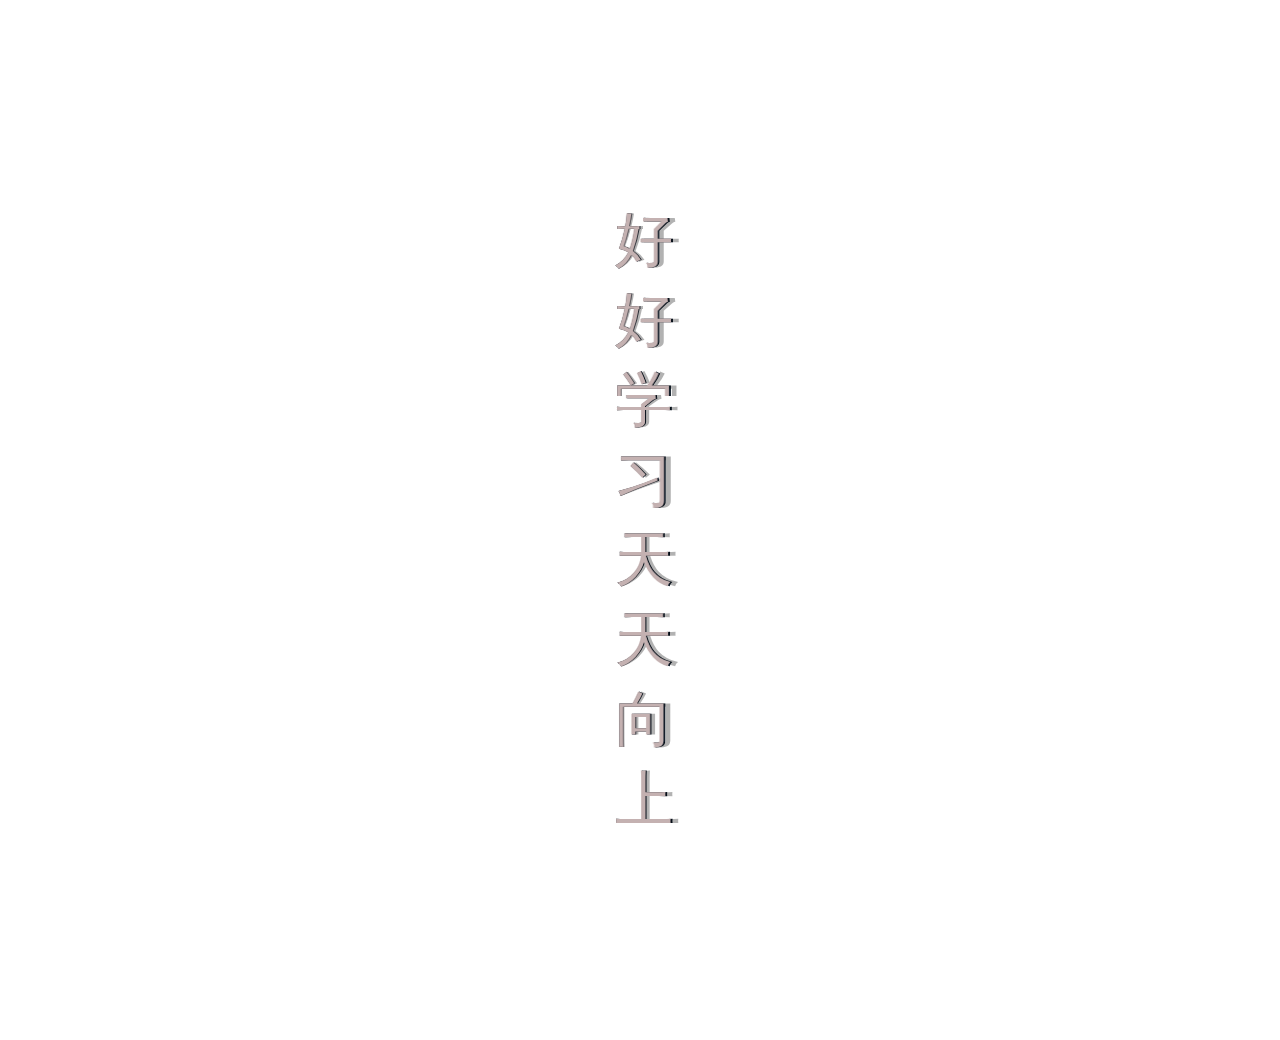
<file: index.html>
<!DOCTYPE html>
<html lang="zh">
<head>
    <meta charset="UTF-8">
    <meta name="viewport" content="width=device-width, initial-scale=1.0">
    <meta http-equiv="X-UA-Compatible" content="ie=edge">
    <title>字体效果</title>
    <style>
    body{
        padding:200px;
        color:rgb(2, 15, 29);
        margin:  0 auto ;
    }
    span{
        width: 50px;
        height: 80px;
        margin:  0 auto ;
        font-size: 60px;
        display:block;
        position: relative;
    }
    span:before,span:after
    /* 在每个<span>元素之前插入内容 在每个<span>元素之后插入内容 */
    {
        content:attr(data-q);
        position: absolute;
        left: 0;
        top: 0;
        transform-origin: left center;
        transition:all 0.3s linear 0s;
    }
    span:before{
        color:rgb(196, 177, 177);
        z-index: 3;
        transform:rotateY(15deg);
    }
    span:after{
        color:rgba(0,0,0,0.3);
        z-index:2;
        transform: rotateY(0deg) scale(1.1, 1);
                                  /* 定义2d缩放 */
    }
    span:hover:before{
        transform:rotateY(40deg) skew(0deg, 3deg);
    }
    span:hover:after{
        transform:rotateY(40deg) skew(0deg,20deg);
        /* 定义3d旋转沿着y轴     定义沿着x和y轴2d倾斜旋转 */
    }
    </style>
</head>
<body>
    <span data-q="好">好</span>
	<span data-q="好">好</span>
	<span data-q="学">学</span>
	<span data-q="习">习</span>
	<span data-q="天">天</span>
	<span data-q="天">天</span>
	<span data-q="向">向</span>
	<span data-q="上">上</span>
</body>
</html>
</file>
